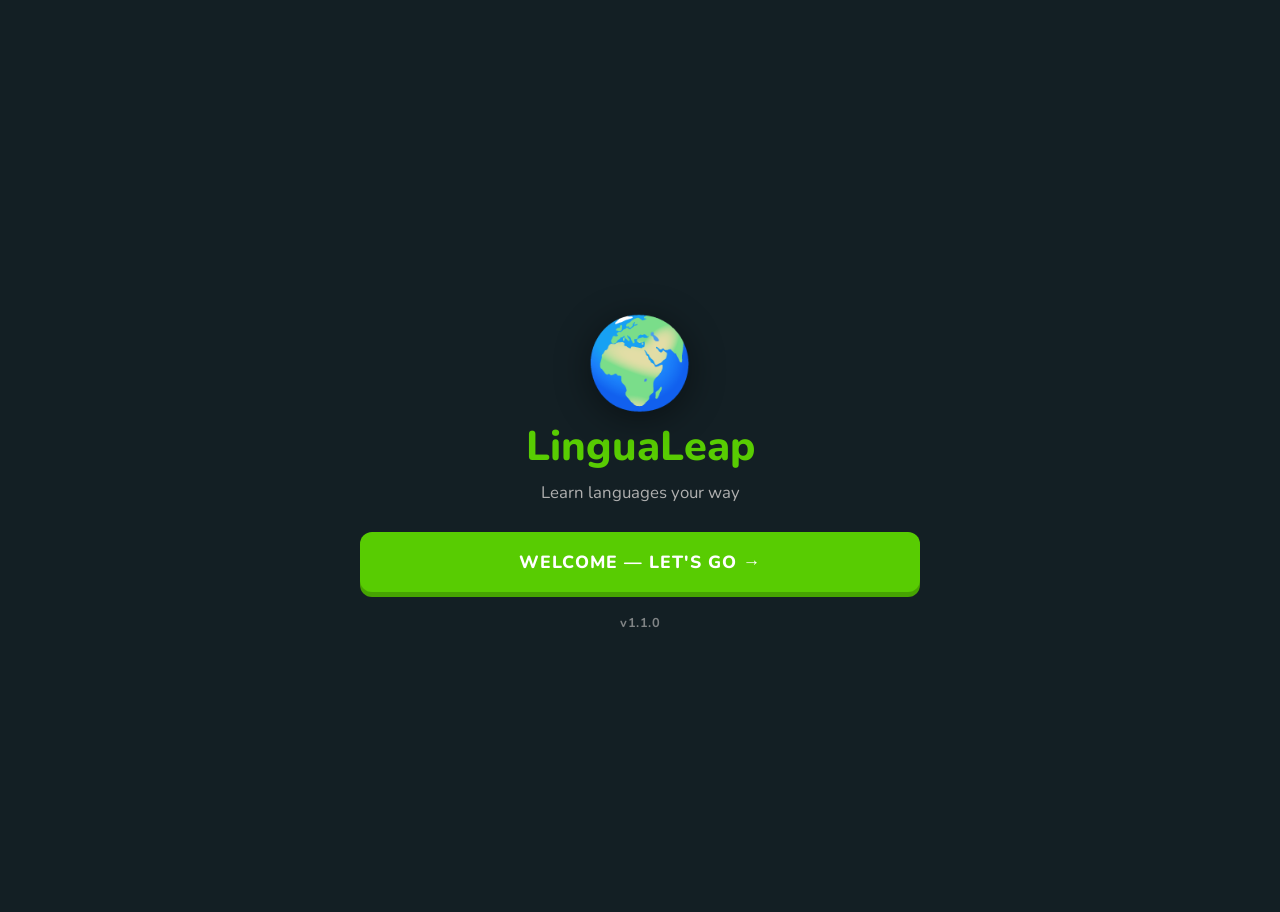
<file: docs/index.html>
<!DOCTYPE html>
<html lang="en">
<head>
    <meta charset="UTF-8">
    <meta name="viewport" content="width=device-width, initial-scale=1.0, viewport-fit=cover">
    <title>LinguaLeap - Learn Languages</title>

    <!-- PWA -->
    <meta name="theme-color" content="#1a2e35">
    <link rel="manifest" href="manifest.json">
    <meta name="apple-mobile-web-app-capable" content="yes">
    <meta name="mobile-web-app-capable" content="yes">
    <meta name="apple-mobile-web-app-status-bar-style" content="black-translucent">
    <meta name="apple-mobile-web-app-title" content="LinguaLeap">
    <link rel="apple-touch-icon" href="icons/apple-touch-icon.png">
    <link rel="icon" type="image/png" href="icons/icon-192.png">

    <link rel="stylesheet" href="style.css">
    <link href="https://fonts.googleapis.com/css2?family=Nunito:wght@400;600;700;800&display=swap" rel="stylesheet">
</head>
<body>
    <!-- Top Navigation Bar -->
    <nav class="top-bar">
        <div class="top-bar-left">
            <div class="logo">🌍 LinguaLeap</div>
        </div>
        <div class="top-bar-center">
            <div class="streak-display" id="streakDisplay" title="Day streak">
                🔥 <span id="streakCount">0</span>
            </div>
            <div class="xp-display" id="xpDisplay" title="Total XP">
                ⭐ <span id="xpCount">0</span> XP
            </div>
            <div class="hearts-display" id="heartsDisplay" title="Hearts remaining">
                ❤️ <span id="heartsCount">5</span>
            </div>
        </div>
        <div class="top-bar-right">
            <div class="level-badge" id="levelBadge">Lv. <span id="userLevel">1</span></div>
            <button class="settings-btn" id="settingsBtn" title="Settings">⚙️</button>
        </div>
    </nav>

    <!-- Welcome Screen -->
    <div class="screen active" id="welcomeScreen">
        <div class="screen-content welcome-content">
            <div class="welcome-logo">🌍</div>
            <h1 class="welcome-title">LinguaLeap</h1>
            <p class="welcome-subtitle">Learn languages your way</p>
            <button class="btn btn-primary btn-large welcome-btn" id="enterAppBtn">Welcome — let's go →</button>
            <div class="welcome-version">v<span id="appVersion">1.1.0</span></div>
        </div>
    </div>

    <!-- Language Selection Screen -->
    <div class="screen" id="languageScreen">
        <div class="screen-content">
            <h1 class="screen-title">Choose a Language</h1>
            <p class="screen-subtitle">What would you like to learn today?</p>
            <div class="language-grid" id="languageGrid">
                <!-- Filled by JS -->
            </div>
        </div>
    </div>

    <!-- Dashboard Screen -->
    <div class="screen" id="dashboardScreen">
        <div class="screen-content">
            <div class="dashboard-header">
                <button class="back-btn" id="backToLanguages">← Languages</button>
                <h1 class="screen-title" id="dashboardTitle">Spanish</h1>
            </div>
            <div class="xp-progress-bar">
                <div class="xp-progress-fill" id="xpProgressFill"></div>
                <span class="xp-progress-text" id="xpProgressText">0 / 100 XP</span>
            </div>
            <div class="skills-grid">
                <div class="skill-card" data-skill="reading">
                    <div class="skill-icon">📖</div>
                    <div class="skill-name">Reading</div>
                    <div class="skill-progress"><div class="skill-progress-fill" id="readingProgress"></div></div>
                </div>
                <div class="skill-card" data-skill="writing">
                    <div class="skill-icon">✍️</div>
                    <div class="skill-name">Writing</div>
                    <div class="skill-progress"><div class="skill-progress-fill" id="writingProgress"></div></div>
                </div>
                <div class="skill-card" data-skill="listening">
                    <div class="skill-icon">👂</div>
                    <div class="skill-name">Listening</div>
                    <div class="skill-progress"><div class="skill-progress-fill" id="listeningProgress"></div></div>
                </div>
                <div class="skill-card" data-skill="speaking">
                    <div class="skill-icon">🗣️</div>
                    <div class="skill-name">Speaking</div>
                    <div class="skill-progress"><div class="skill-progress-fill" id="speakingProgress"></div></div>
                </div>
            </div>
            <h2 class="section-title">Levels</h2>
            <div class="levels-list" id="levelsList">
                <!-- Filled by JS -->
            </div>

            <h2 class="section-title" style="margin-top:32px">Vocabulary</h2>
            <div class="vocab-buttons">
                <button class="vocab-btn" id="openDictionaryBtn">
                    <span class="vocab-icon">🔍</span>
                    <span class="vocab-label">Dictionary</span>
                    <span class="vocab-desc">Look up words</span>
                </button>
                <button class="vocab-btn" id="openMyWordsBtn">
                    <span class="vocab-icon">📚</span>
                    <span class="vocab-label">My Words</span>
                    <span class="vocab-desc"><span id="savedWordsCount">0</span> saved</span>
                </button>
            </div>

            <h2 class="section-title" style="margin-top:32px">Practice & Learn</h2>
            <div class="vocab-buttons">
                <button class="vocab-btn vocab-btn-chat" id="openChatbotBtn">
                    <span class="vocab-icon">💬</span>
                    <span class="vocab-label">Chatbot</span>
                    <span class="vocab-desc">Ask language questions</span>
                </button>
                <button class="vocab-btn vocab-btn-test" id="openLessonsBtn">
                    <span class="vocab-icon">🎓</span>
                    <span class="vocab-label">Lessons</span>
                    <span class="vocab-desc">10 levels + placement test</span>
                </button>
                <button class="vocab-btn vocab-btn-movie" id="openMoviePhrasesBtn">
                    <span class="vocab-icon">🎬</span>
                    <span class="vocab-label">Movie Phrases</span>
                    <span class="vocab-desc">Phrases by level (B1–C2)</span>
                </button>
            </div>
        </div>
    </div>

    <!-- Save Word Modal -->
    <div class="modal-overlay hidden" id="saveWordModal">
        <div class="modal">
            <div class="modal-header">
                <h2>💾 Save to My Words</h2>
                <button class="modal-close" id="saveModalClose">✕</button>
            </div>
            <div class="modal-body">
                <label class="modal-label">Word / Phrase</label>
                <input type="text" class="text-input" id="saveModalSource" placeholder="Source word">
                <label class="modal-label">Translation</label>
                <input type="text" class="text-input" id="saveModalTranslation" placeholder="Your preferred translation">
                <label class="modal-label">Language pair</label>
                <div class="modal-lang-row">
                    <select class="modal-select" id="saveModalLangFrom">
                        <option value="en">English</option>
                        <option value="it">Italian</option>
                        <option value="es">Spanish</option>
                        <option value="fr">French</option>
                        <option value="de">German</option>
                        <option value="pl">Polish</option>
                    </select>
                    <span style="color: var(--text-secondary);">→</span>
                    <select class="modal-select" id="saveModalLangTo">
                        <option value="en">English</option>
                        <option value="it">Italian</option>
                        <option value="es">Spanish</option>
                        <option value="fr">French</option>
                        <option value="de">German</option>
                        <option value="pl">Polish</option>
                    </select>
                </div>
            </div>
            <div class="modal-footer">
                <button class="btn btn-cancel" id="saveModalCancel">Cancel</button>
                <button class="btn btn-primary" id="saveModalConfirm">✓ Save</button>
            </div>
        </div>
    </div>

    <!-- Edit Word Modal -->
    <div class="modal-overlay hidden" id="editWordModal">
        <div class="modal">
            <div class="modal-header">
                <h2>✏️ Edit word</h2>
                <button class="modal-close" id="editModalClose">✕</button>
            </div>
            <div class="modal-body">
                <label class="modal-label">Word / Phrase</label>
                <input type="text" class="text-input" id="editModalSource" placeholder="Word">
                <label class="modal-label">Main translation</label>
                <input type="text" class="text-input" id="editModalTranslation" placeholder="Main translation">
                <label class="modal-label">Other translations <span style="opacity:.7;font-weight:400">(comma-separated)</span></label>
                <input type="text" class="text-input" id="editModalOthers" placeholder="synonym1, synonym2">
            </div>
            <div class="modal-footer">
                <button class="btn btn-cancel" id="editModalCancel">Cancel</button>
                <button class="btn btn-primary" id="editModalConfirm">✓ Save changes</button>
            </div>
        </div>
    </div>

    <!-- Learned Words Modal -->
    <div class="modal-overlay hidden" id="learnedModal">
        <div class="modal modal-wide">
            <div class="modal-header">
                <h2>🎓 Words Learned (<span id="learnedModalCount">0</span>)</h2>
                <button class="modal-close" id="learnedModalClose">✕</button>
            </div>
            <div class="modal-body" id="learnedModalBody">
                <!-- Filled by JS -->
            </div>
            <div class="modal-footer">
                <button class="btn btn-cancel" id="learnedModalCancel">Close</button>
                <button class="btn btn-primary" id="learnedModalPractice">🎮 Practice these words</button>
            </div>
        </div>
    </div>

    <!-- Chatbot Screen -->
    <div class="screen" id="chatbotScreen">
        <div class="screen-content">
            <div class="dashboard-header">
                <button class="back-btn" id="backFromChatbot">← Back</button>
                <h1 class="screen-title">💬 Chatbot</h1>
            </div>
            <div class="chat-info">Ask questions like "How do you say 'good morning'?" or "What does 'grazie' mean?"</div>
            <div class="chat-messages" id="chatMessages"></div>
            <div class="chat-input-row">
                <input type="text" class="text-input" id="chatInput" placeholder="Ask me anything..." autocomplete="off">
                <button class="dict-search-btn" id="chatSendBtn" title="Send">➤</button>
            </div>
        </div>
    </div>

    <!-- Lessons Screen -->
    <div class="screen" id="lessonsScreen">
        <div class="screen-content">
            <div class="dashboard-header">
                <button class="back-btn" id="backFromLessons">← Back</button>
                <h1 class="screen-title">🎓 Lessons</h1>
            </div>
            <div class="lessons-intro">
                <p>10 progressive levels from absolute beginner to advanced.</p>
                <button class="btn btn-primary" id="startPlacementBtn">📝 Take Placement Test</button>
            </div>
            <div class="placement-result hidden" id="placementResult">
                <span class="placement-emoji" id="placementEmoji">🎯</span>
                <span class="placement-text">Recommended starting level: <strong id="recommendedLevel">1</strong></span>
            </div>
            <h2 class="section-title" style="margin-top:24px">All Levels</h2>
            <div class="lessons-grid" id="lessonsGrid"></div>
        </div>
    </div>

    <!-- Placement Test Screen -->
    <div class="screen" id="placementScreen">
        <div class="screen-content">
            <div class="exercise-header">
                <button class="back-btn" id="backFromPlacement">✕</button>
                <div class="exercise-progress-bar">
                    <div class="exercise-progress-fill" id="placementProgressFill"></div>
                </div>
                <div class="flashcard-counter"><span id="placementCurrent">1</span>/<span id="placementTotal">10</span></div>
            </div>
            <div class="exercise-body" id="placementBody"></div>
            <div class="exercise-footer">
                <button class="btn btn-primary" id="placementNextBtn" disabled>Next</button>
            </div>
        </div>
    </div>

    <!-- Single Lesson Screen -->
    <div class="screen" id="lessonDetailScreen">
        <div class="screen-content">
            <div class="dashboard-header">
                <button class="back-btn" id="backFromLessonDetail">← Lessons</button>
                <h1 class="screen-title" id="lessonDetailTitle">Level 1</h1>
            </div>
            <div id="lessonDetailBody"></div>
        </div>
    </div>

    <!-- Dictionary Screen -->
    <div class="screen" id="dictionaryScreen">
        <div class="screen-content">
            <div class="dashboard-header">
                <button class="back-btn" id="backFromDictionary">← Back</button>
                <h1 class="screen-title">🔍 Dictionary</h1>
            </div>
            <div class="dict-search-row">
                <input type="text" class="text-input" id="dictSearchInput" placeholder="Type a word or phrase..." autocomplete="off">
                <button class="dict-search-btn" id="dictSearchBtn" title="Search">🔍</button>
                <button class="dict-swap-btn" id="dictSwapBtn" title="Swap languages">⇄</button>
            </div>
            <div class="dict-lang-selector">
                <div class="dict-lang-group">
                    <span class="dict-lang-label">From:</span>
                    <div class="dict-lang-chips" id="dictFromChips"></div>
                </div>
                <div class="dict-lang-group">
                    <span class="dict-lang-label">To:</span>
                    <div class="dict-lang-chips" id="dictToChips"></div>
                </div>
            </div>
            <div class="dict-results" id="dictResults">
                <div class="dict-empty">Start typing to search the dictionary</div>
            </div>
        </div>
    </div>

    <!-- My Words Screen -->
    <div class="screen" id="myWordsScreen">
        <div class="screen-content">
            <div class="dashboard-header">
                <button class="back-btn" id="backFromMyWords">← Back</button>
                <h1 class="screen-title">📚 My Words</h1>
            </div>
            <div class="my-words-stats">
                <div class="my-words-stat">
                    <span class="my-words-stat-value" id="myWordsTotal">0</span>
                    <span class="my-words-stat-label">Words saved</span>
                </div>
                <button class="my-words-stat my-words-stat-learned my-words-stat-clickable" id="openLearnedBtn" title="View learned words">
                    <span class="my-words-stat-value" id="myWordsLearned">0</span>
                    <span class="my-words-stat-label">Words learned ›</span>
                </button>
            </div>
            <div class="words-tabs">
                <button class="words-tab active" data-tab="saved">
                    📚 My Words <span class="words-tab-count" id="tabCountSaved">0</span>
                </button>
                <button class="words-tab" data-tab="reverse">
                    🔁 Reverse Translation <span class="words-tab-count" id="tabCountReverse">0</span>
                </button>
                <button class="words-tab" data-tab="sentences">
                    🎬 My Sentences <span class="words-tab-count" id="tabCountSentences">0</span>
                </button>
            </div>
            <div class="my-words-actions">
                <button class="btn btn-primary" id="practiceWordsBtn">🎮 Practice with Flashcards</button>
                <button class="btn btn-secondary" id="importFavouritesBtn">📥 Import from folder</button>
                <label class="btn btn-secondary btn-upload-label" for="csvFileInput">📂 Upload CSV file</label>
                <input type="file" id="csvFileInput" accept=".csv" style="display:none">
            </div>
            <div class="my-words-list" id="myWordsList">
                <!-- Filled by JS -->
            </div>
        </div>
    </div>

    <!-- Movie / TV Phrases Screen -->
    <div class="screen" id="moviePhrasesScreen">
        <div class="screen-content">
            <div class="dashboard-header">
                <button class="back-btn" id="backFromMoviePhrases">← Back</button>
                <h1 class="screen-title">🎬 Movie Phrases</h1>
            </div>
            <div class="chat-info">Type a film or TV series (e.g. "Titanic") to get useful phrases by level, then add the ones you like to <strong>My Sentences</strong>.</div>
            <div class="dict-search-row">
                <input type="text" class="text-input" id="moviePhraseInput" placeholder="Titanic, Friends, Breaking Bad..." autocomplete="off">
                <button class="dict-search-btn" id="moviePhraseSearchBtn" title="Search">🔍</button>
            </div>
            <div class="movie-lang-note" id="movieLangNote"></div>
            <div class="movie-results" id="movieResults">
                <div class="dict-empty">Enter a title to discover phrases.</div>
            </div>
        </div>
    </div>

    <!-- Flashcard Game Screen -->
    <div class="screen" id="flashcardScreen">
        <div class="screen-content">
            <div class="exercise-header">
                <button class="back-btn" id="backFromFlashcard">✕</button>
                <div class="exercise-progress-bar">
                    <div class="exercise-progress-fill" id="flashcardProgressFill"></div>
                </div>
                <div class="flashcard-counter"><span id="flashcardCurrent">1</span>/<span id="flashcardTotal">10</span></div>
            </div>
            <div class="flashcard-area">
                <div class="flashcard" id="flashcard">
                    <div class="flashcard-side flashcard-front" id="flashcardFront">
                        <div class="flashcard-label">Word</div>
                        <div class="flashcard-word" id="flashcardWord">word</div>
                        <div class="flashcard-tap">Tap to reveal</div>
                    </div>
                    <div class="flashcard-side flashcard-back hidden" id="flashcardBack">
                        <div class="flashcard-label">Translation</div>
                        <div class="flashcard-word" id="flashcardTranslation">translation</div>
                        <div class="flashcard-others" id="flashcardTranslationOthers"></div>
                    </div>
                </div>
                <button class="flashcard-listen" id="flashcardListenBtn" title="Listen to pronunciation">🔊 Listen</button>
                <div class="flashcard-buttons hidden" id="flashcardButtons">
                    <button class="btn-flashcard btn-flashcard-bad" id="flashcardBadBtn">😕 Don't know</button>
                    <button class="btn-flashcard btn-flashcard-good" id="flashcardGoodBtn">😊 Got it!</button>
                    <button class="btn-flashcard btn-flashcard-delete" id="flashcardDeleteBtn" title="Delete this word">🗑️</button>
                </div>
            </div>
        </div>
    </div>

    <!-- Exercise Screen -->
    <div class="screen" id="exerciseScreen">
        <div class="screen-content">
            <div class="exercise-header">
                <button class="back-btn" id="backToDashboard">✕</button>
                <div class="exercise-progress-bar">
                    <div class="exercise-progress-fill" id="exerciseProgressFill"></div>
                </div>
                <div class="exercise-hearts">❤️ <span id="exerciseHearts">5</span></div>
            </div>
            <div class="exercise-body" id="exerciseBody">
                <!-- Filled dynamically -->
            </div>
            <div class="exercise-footer">
                <div class="feedback-area" id="feedbackArea"></div>
                <button class="btn btn-primary btn-check" id="checkBtn">Check</button>
                <button class="btn btn-primary btn-continue hidden" id="continueBtn">Continue</button>
            </div>
        </div>
    </div>

    <!-- Results Screen -->
    <div class="screen" id="resultsScreen">
        <div class="screen-content results-content">
            <div class="results-icon" id="resultsIcon">🎉</div>
            <h1 class="results-title" id="resultsTitle">Lesson Complete!</h1>
            <div class="results-stats">
                <div class="result-stat">
                    <div class="result-stat-value" id="resultXP">+30</div>
                    <div class="result-stat-label">XP earned</div>
                </div>
                <div class="result-stat">
                    <div class="result-stat-value" id="resultAccuracy">85%</div>
                    <div class="result-stat-label">Accuracy</div>
                </div>
                <div class="result-stat">
                    <div class="result-stat-value" id="resultStreak">3</div>
                    <div class="result-stat-label">Day streak</div>
                </div>
            </div>
            <button class="btn btn-primary btn-large" id="continueToMenu">Continue</button>
        </div>
    </div>

    <!-- Settings Modal (Gemini API key) -->
    <div class="modal-overlay hidden" id="settingsModal">
        <div class="modal">
            <div class="modal-header">
                <h2>⚙️ Settings</h2>
                <button class="modal-close" id="settingsClose">✕</button>
            </div>
            <div class="modal-body">
                <label class="modal-label">DeepSeek API key <span style="opacity:.7;font-weight:400">(primary)</span></label>
                <p class="settings-hint">Powers the <strong>Chatbot</strong> and <strong>Movie Phrases</strong> (model: deepseek-v4-flash). Stored only on this device, never uploaded. Get one at <strong>platform.deepseek.com</strong>.</p>
                <input type="password" class="text-input" id="deepseekKeyInput" placeholder="sk-..." autocomplete="off">

                <label class="modal-label" style="margin-top:16px">Google Gemini API key <span style="opacity:.7;font-weight:400">(fallback)</span></label>
                <p class="settings-hint">Used automatically if DeepSeek is unavailable or out of quota. Optional. Free tier is enough. Get one at <strong>aistudio.google.com/apikey</strong>.</p>
                <input type="password" class="text-input" id="geminiKeyInput" placeholder="AIza..." autocomplete="off">
                <div class="settings-status" id="settingsStatus"></div>
            </div>
            <div class="modal-footer">
                <button class="btn btn-cancel" id="settingsClear">Remove key</button>
                <button class="btn btn-primary" id="settingsSave">✓ Save</button>
            </div>
        </div>
    </div>

    <script src="api-shim.js"></script>
    <script src="app.js"></script>
    <script>
        // ---- Service worker (offline + installable) ----
        if ('serviceWorker' in navigator) {
            window.addEventListener('load', function () {
                navigator.serviceWorker.register('sw.js').catch(function (e) {
                    console.warn('SW registration failed', e);
                });
            });
        }

        // ---- Settings modal (DeepSeek primary + Gemini fallback keys) ----
        (function () {
            var modal = document.getElementById('settingsModal');
            var deepInput = document.getElementById('deepseekKeyInput');
            var gemInput = document.getElementById('geminiKeyInput');
            var status = document.getElementById('settingsStatus');

            function hasDeep() { return window.LinguaLeapDeepSeekKey && window.LinguaLeapDeepSeekKey.has(); }
            function hasGem() { return window.LinguaLeapKey && window.LinguaLeapKey.has(); }

            function refreshStatus() {
                var msg, cls;
                if (hasDeep()) {
                    msg = '✅ DeepSeek key saved — chatbot & movie phrases are ready'
                        + (hasGem() ? ' (Gemini fallback active).' : '.');
                    cls = 'ok';
                } else if (hasGem()) {
                    msg = '✅ Gemini key saved (fallback only) — chatbot & movie phrases are ready.';
                    cls = 'ok';
                } else {
                    msg = '⚠️ No key yet — chatbot & movie phrases are disabled.';
                    cls = 'warn';
                }
                status.textContent = msg;
                status.className = 'settings-status ' + cls;
            }
            function open() {
                deepInput.value = window.LinguaLeapDeepSeekKey ? window.LinguaLeapDeepSeekKey.get() : '';
                gemInput.value = window.LinguaLeapKey ? window.LinguaLeapKey.get() : '';
                refreshStatus();
                modal.classList.remove('hidden');
            }
            function close() { modal.classList.add('hidden'); }

            document.getElementById('settingsBtn').addEventListener('click', open);
            document.getElementById('settingsClose').addEventListener('click', close);
            modal.addEventListener('click', function (e) { if (e.target === modal) close(); });
            document.getElementById('settingsSave').addEventListener('click', function () {
                window.LinguaLeapDeepSeekKey.set(deepInput.value);
                window.LinguaLeapKey.set(gemInput.value);
                refreshStatus();
                setTimeout(close, 600);
            });
            document.getElementById('settingsClear').addEventListener('click', function () {
                window.LinguaLeapDeepSeekKey.clear();
                window.LinguaLeapKey.clear();
                deepInput.value = '';
                gemInput.value = '';
                refreshStatus();
            });

            // Nudge the user to add a key on first run
            window.addEventListener('load', function () {
                if (!hasDeep() && !hasGem()) {
                    setTimeout(open, 1200);
                }
            });
        })();
    </script>
</body>
</html>
</file>
<file: docs/style.css>
/* ===== RESET & BASE ===== */
* {
    margin: 0;
    padding: 0;
    box-sizing: border-box;
}

/* ===== WELCOME / SPLASH SCREEN ===== */
.welcome-content {
    display: flex;
    flex-direction: column;
    align-items: center;
    justify-content: center;
    text-align: center;
    min-height: 88vh;
}

.welcome-logo {
    font-size: 5.5rem;
    line-height: 1;
    margin-bottom: 10px;
    filter: drop-shadow(0 6px 18px rgba(0, 0, 0, 0.45));
    animation: welcomePop 0.5s ease;
}

@keyframes welcomePop {
    from { transform: scale(0.6); opacity: 0; }
    to   { transform: scale(1);   opacity: 1; }
}

.welcome-title {
    font-size: 2.6rem;
    font-weight: 800;
    color: var(--green);
    margin: 0;
}

.welcome-subtitle {
    color: var(--text-secondary);
    font-size: 1.05rem;
    margin: 6px 0 28px;
}

.welcome-btn {
    min-width: 230px;
}

.welcome-version {
    margin-top: 22px;
    color: var(--text-secondary);
    font-size: 0.8rem;
    font-weight: 700;
    letter-spacing: 0.5px;
    opacity: 0.7;
}

:root {
    --green: #58CC02;
    --green-dark: #46a302;
    --green-light: #d7ffb8;
    --blue: #1CB0F6;
    --blue-dark: #1899d6;
    --red: #FF4B4B;
    --red-light: #ffdfe0;
    --orange: #FF9600;
    --orange-light: #fff3d6;
    --purple: #CE82FF;
    --purple-light: #f3e0ff;
    --yellow: #FFC800;
    --gray-50: #f7f7f7;
    --gray-100: #e5e5e5;
    --gray-200: #d4d4d4;
    --gray-300: #afafaf;
    --gray-400: #777;
    --gray-500: #4b4b4b;
    --gray-600: #3c3c3c;
    --white: #ffffff;
    --bg: #131f24;
    --bg-card: #1a2e35;
    --bg-card-hover: #213a43;
    --text: #ffffff;
    --text-secondary: #afafaf;
    --border-radius: 16px;
    --border-radius-sm: 12px;
    --shadow: 0 4px 0 rgba(0,0,0,0.2);
    --shadow-hover: 0 2px 0 rgba(0,0,0,0.2);
}

body {
    font-family: 'Nunito', sans-serif;
    background: var(--bg);
    color: var(--text);
    min-height: 100vh;
    overflow-x: hidden;
}

/* ===== TOP BAR ===== */
.top-bar {
    position: fixed;
    top: 0;
    left: 0;
    right: 0;
    height: 60px;
    background: var(--bg-card);
    border-bottom: 2px solid rgba(255,255,255,0.1);
    display: flex;
    align-items: center;
    justify-content: space-between;
    padding: 0 24px;
    z-index: 100;
}

.logo {
    font-size: 1.3rem;
    font-weight: 800;
    color: var(--green);
}

.top-bar-center {
    display: flex;
    gap: 20px;
    align-items: center;
}

.streak-display, .xp-display, .hearts-display {
    font-weight: 700;
    font-size: 0.95rem;
    display: flex;
    align-items: center;
    gap: 4px;
}

.streak-display { color: var(--orange); }
.xp-display { color: var(--yellow); }
.hearts-display { color: var(--red); }

.level-badge {
    background: var(--purple);
    color: white;
    padding: 4px 14px;
    border-radius: 20px;
    font-weight: 800;
    font-size: 0.9rem;
}

/* ===== SCREENS ===== */
.screen {
    display: none;
    padding-top: 80px;
    padding-bottom: 40px;
    min-height: 100vh;
}

.screen.active {
    display: block;
}

.screen-content {
    max-width: 600px;
    margin: 0 auto;
    padding: 0 20px;
}

.screen-title {
    font-size: 1.8rem;
    font-weight: 800;
    text-align: center;
    margin-bottom: 8px;
}

.screen-subtitle {
    text-align: center;
    color: var(--text-secondary);
    margin-bottom: 32px;
    font-size: 1.05rem;
}

/* ===== LANGUAGE GRID ===== */
.language-grid {
    display: grid;
    grid-template-columns: repeat(auto-fill, minmax(160px, 1fr));
    gap: 16px;
}

.language-card {
    background: var(--bg-card);
    border: 2px solid rgba(255,255,255,0.08);
    border-radius: var(--border-radius);
    padding: 28px 16px;
    text-align: center;
    cursor: pointer;
    transition: all 0.15s ease;
    box-shadow: var(--shadow);
}

.language-card:hover {
    background: var(--bg-card-hover);
    transform: translateY(-2px);
    box-shadow: var(--shadow-hover);
}

.language-card:active {
    transform: translateY(2px);
    box-shadow: none;
}

.language-flag {
    font-size: 3rem;
    margin-bottom: 12px;
}

.language-name {
    font-weight: 700;
    font-size: 1.1rem;
}

/* ===== DASHBOARD ===== */
.dashboard-header {
    display: flex;
    align-items: center;
    gap: 16px;
    margin-bottom: 24px;
}

.back-btn {
    background: none;
    border: 2px solid rgba(255,255,255,0.15);
    color: var(--text);
    font-family: 'Nunito', sans-serif;
    font-weight: 700;
    font-size: 0.95rem;
    padding: 8px 16px;
    border-radius: var(--border-radius-sm);
    cursor: pointer;
    transition: all 0.15s;
}

.back-btn:hover {
    background: rgba(255,255,255,0.08);
}

.xp-progress-bar {
    background: var(--bg-card);
    border-radius: 20px;
    height: 28px;
    position: relative;
    margin-bottom: 32px;
    overflow: hidden;
    border: 2px solid rgba(255,255,255,0.08);
}

.xp-progress-fill {
    background: linear-gradient(90deg, var(--yellow), var(--orange));
    height: 100%;
    border-radius: 20px;
    transition: width 0.5s ease;
    min-width: 0;
}

.xp-progress-text {
    position: absolute;
    top: 50%;
    left: 50%;
    transform: translate(-50%, -50%);
    font-weight: 700;
    font-size: 0.8rem;
    color: var(--text);
    text-shadow: 0 1px 2px rgba(0,0,0,0.5);
}

/* ===== SKILLS GRID ===== */
.skills-grid {
    display: grid;
    grid-template-columns: repeat(2, 1fr);
    gap: 14px;
    margin-bottom: 36px;
}

.skill-card {
    background: var(--bg-card);
    border: 2px solid rgba(255,255,255,0.08);
    border-radius: var(--border-radius);
    padding: 20px;
    text-align: center;
    cursor: pointer;
    transition: all 0.15s ease;
    box-shadow: var(--shadow);
}

.skill-card:hover {
    background: var(--bg-card-hover);
    transform: translateY(-2px);
}

.skill-card:active {
    transform: translateY(2px);
    box-shadow: none;
}

.skill-card[data-skill="reading"] { border-bottom: 4px solid var(--blue); }
.skill-card[data-skill="writing"] { border-bottom: 4px solid var(--green); }
.skill-card[data-skill="listening"] { border-bottom: 4px solid var(--purple); }
.skill-card[data-skill="speaking"] { border-bottom: 4px solid var(--orange); }

.skill-icon {
    font-size: 2rem;
    margin-bottom: 8px;
}

.skill-name {
    font-weight: 700;
    font-size: 1rem;
    margin-bottom: 10px;
}

.skill-progress {
    background: rgba(255,255,255,0.1);
    border-radius: 10px;
    height: 8px;
    overflow: hidden;
}

.skill-progress-fill {
    height: 100%;
    border-radius: 10px;
    transition: width 0.5s ease;
    width: 0%;
}

.skill-card[data-skill="reading"] .skill-progress-fill { background: var(--blue); }
.skill-card[data-skill="writing"] .skill-progress-fill { background: var(--green); }
.skill-card[data-skill="listening"] .skill-progress-fill { background: var(--purple); }
.skill-card[data-skill="speaking"] .skill-progress-fill { background: var(--orange); }

/* ===== LEVELS ===== */
.section-title {
    font-size: 1.2rem;
    font-weight: 800;
    margin-bottom: 16px;
    color: var(--text-secondary);
    text-transform: uppercase;
    letter-spacing: 1px;
}

.levels-list {
    display: flex;
    flex-direction: column;
    gap: 12px;
}

.level-card {
    background: var(--bg-card);
    border: 2px solid rgba(255,255,255,0.08);
    border-radius: var(--border-radius);
    padding: 18px 20px;
    display: flex;
    align-items: center;
    gap: 16px;
    cursor: pointer;
    transition: all 0.15s ease;
    box-shadow: var(--shadow);
}

.level-card:hover {
    background: var(--bg-card-hover);
    transform: translateY(-1px);
}

.level-card.locked {
    opacity: 0.5;
    cursor: not-allowed;
}

.level-card.completed {
    border-color: var(--green);
}

.level-icon {
    font-size: 1.8rem;
    width: 48px;
    height: 48px;
    display: flex;
    align-items: center;
    justify-content: center;
    background: rgba(255,255,255,0.05);
    border-radius: 50%;
}

.level-info {
    flex: 1;
}

.level-name {
    font-weight: 700;
    font-size: 1.05rem;
}

.level-desc {
    color: var(--text-secondary);
    font-size: 0.85rem;
}

.level-status {
    font-size: 1.2rem;
}

/* ===== EXERCISE SCREEN ===== */
.exercise-header {
    display: flex;
    align-items: center;
    gap: 16px;
    margin-bottom: 32px;
}

.exercise-progress-bar {
    flex: 1;
    background: rgba(255,255,255,0.1);
    border-radius: 10px;
    height: 14px;
    overflow: hidden;
}

.exercise-progress-fill {
    height: 100%;
    background: var(--green);
    border-radius: 10px;
    transition: width 0.4s ease;
}

.exercise-hearts {
    font-weight: 700;
    font-size: 0.95rem;
    color: var(--red);
}

.exercise-body {
    min-height: 300px;
    display: flex;
    flex-direction: column;
    gap: 20px;
}

.exercise-instruction {
    font-size: 1.4rem;
    font-weight: 700;
    line-height: 1.4;
}

.exercise-type-label {
    font-size: 0.85rem;
    font-weight: 700;
    text-transform: uppercase;
    letter-spacing: 1px;
    color: var(--text-secondary);
    margin-bottom: -8px;
}

/* Reading passage */
.reading-passage {
    background: var(--bg-card);
    border: 2px solid rgba(255,255,255,0.08);
    border-radius: var(--border-radius);
    padding: 20px;
    line-height: 1.7;
    font-size: 1.05rem;
}

.reading-translation {
    color: var(--text-secondary);
    font-size: 0.9rem;
    font-style: italic;
    margin-top: 8px;
    padding-top: 8px;
    border-top: 1px solid rgba(255,255,255,0.08);
}

/* Hint button */
.hint-btn {
    background: none;
    border: 1px dashed var(--text-secondary);
    color: var(--text-secondary);
    font-family: 'Nunito', sans-serif;
    font-size: 0.9rem;
    font-weight: 600;
    padding: 8px 16px;
    border-radius: var(--border-radius-sm);
    cursor: pointer;
    transition: all 0.15s;
    margin-top: 4px;
}

.hint-btn:hover {
    border-color: var(--yellow);
    color: var(--yellow);
}

/* Options (multiple choice) */
.options-grid {
    display: flex;
    flex-direction: column;
    gap: 10px;
}

.option-btn {
    background: var(--bg-card);
    border: 2px solid rgba(255,255,255,0.15);
    border-radius: var(--border-radius-sm);
    padding: 14px 18px;
    color: var(--text);
    font-family: 'Nunito', sans-serif;
    font-size: 1rem;
    font-weight: 600;
    cursor: pointer;
    transition: all 0.15s;
    text-align: left;
    box-shadow: 0 3px 0 rgba(0,0,0,0.15);
}

.option-btn:hover {
    background: var(--bg-card-hover);
    border-color: rgba(255,255,255,0.3);
}

.option-btn.selected {
    border-color: var(--blue);
    background: rgba(28, 176, 246, 0.12);
}

.option-btn.correct {
    border-color: var(--green);
    background: rgba(88, 204, 2, 0.15);
    color: var(--green);
}

.option-btn.wrong {
    border-color: var(--red);
    background: rgba(255, 75, 75, 0.12);
    color: var(--red);
}

/* Text input */
.text-input {
    background: var(--bg-card);
    border: 2px solid rgba(255,255,255,0.15);
    border-radius: var(--border-radius-sm);
    padding: 14px 18px;
    color: var(--text);
    font-family: 'Nunito', sans-serif;
    font-size: 1.1rem;
    font-weight: 600;
    width: 100%;
    outline: none;
    transition: border-color 0.2s;
}

.text-input:focus {
    border-color: var(--blue);
}

.text-input.correct {
    border-color: var(--green);
}

.text-input.wrong {
    border-color: var(--red);
}

.hint-text {
    color: var(--text-secondary);
    font-size: 0.9rem;
}

/* Fill in blank */
.fill-sentence {
    font-size: 1.2rem;
    font-weight: 600;
    line-height: 1.6;
}

.blank-word {
    display: inline-block;
    border-bottom: 3px solid var(--blue);
    min-width: 80px;
    text-align: center;
    padding: 2px 8px;
    margin: 0 4px;
    color: var(--blue);
    font-weight: 800;
}

/* Listening */
.listen-btn {
    background: var(--blue);
    border: none;
    border-radius: 50%;
    width: 100px;
    height: 100px;
    font-size: 2.5rem;
    cursor: pointer;
    transition: all 0.2s;
    box-shadow: 0 6px 0 var(--blue-dark);
    display: flex;
    align-items: center;
    justify-content: center;
    margin: 10px auto;
}

.listen-btn:hover {
    transform: translateY(-2px);
}

.listen-btn:active {
    transform: translateY(3px);
    box-shadow: 0 2px 0 var(--blue-dark);
}

.listen-btn-small {
    width: 48px;
    height: 48px;
    font-size: 1.2rem;
    box-shadow: 0 3px 0 var(--blue-dark);
}

/* Speaking */
.speak-btn {
    background: var(--orange);
    border: none;
    border-radius: 50%;
    width: 100px;
    height: 100px;
    font-size: 2.5rem;
    cursor: pointer;
    transition: all 0.2s;
    box-shadow: 0 6px 0 #cc7800;
    display: flex;
    align-items: center;
    justify-content: center;
    margin: 10px auto;
    color: white;
}

.speak-btn:hover {
    transform: translateY(-2px);
}

.speak-btn:active, .speak-btn.listening {
    transform: translateY(3px);
    box-shadow: 0 2px 0 #cc7800;
    background: #e08600;
}

.speak-btn.listening {
    animation: pulse 1.5s infinite;
}

@keyframes pulse {
    0%, 100% { box-shadow: 0 0 0 0 rgba(255,150,0,0.4); }
    50% { box-shadow: 0 0 0 20px rgba(255,150,0,0); }
}

.speech-result {
    text-align: center;
    font-size: 1.1rem;
    font-weight: 600;
    min-height: 40px;
    padding: 10px;
}

.speech-result.good { color: var(--text); }
.speech-result.bad { color: var(--text); }

.speech-listening {
    color: var(--orange);
    font-weight: 700;
    text-align: center;
    padding: 10px;
    background: rgba(255, 150, 0, 0.1);
    border-radius: var(--border-radius-sm);
    animation: pulse-opacity 1.3s infinite;
    margin-bottom: 10px;
}

@keyframes pulse-opacity {
    0%, 100% { opacity: 1; }
    50% { opacity: 0.6; }
}

.speech-heard {
    font-size: 1rem;
    font-weight: 600;
    color: var(--text);
    margin-bottom: 10px;
    padding: 8px 12px;
    background: rgba(255,255,255,0.04);
    border-radius: var(--border-radius-sm);
    text-align: center;
}

.speech-analyzing {
    color: var(--text-secondary);
    font-size: 0.9rem;
    text-align: center;
    font-style: italic;
    padding: 8px;
}

.speech-score {
    font-size: 1.3rem;
    font-weight: 800;
    text-align: center;
    padding: 10px;
    border-radius: var(--border-radius-sm);
    margin-bottom: 10px;
}

.speech-score.score-great {
    background: rgba(88, 204, 2, 0.15);
    color: var(--green);
    border: 2px solid var(--green);
}

.speech-score.score-good {
    background: rgba(28, 176, 246, 0.15);
    color: var(--blue);
    border: 2px solid var(--blue);
}

.speech-score.score-ok {
    background: rgba(255, 200, 0, 0.15);
    color: var(--yellow);
    border: 2px solid var(--yellow);
}

.speech-score.score-bad {
    background: rgba(255, 75, 75, 0.12);
    color: var(--red);
    border: 2px solid var(--red);
}

.speech-feedback {
    text-align: center;
    font-size: 0.95rem;
    color: var(--text);
    padding: 8px 12px;
    margin-bottom: 8px;
}

.speech-mispronounced {
    font-size: 0.9rem;
    color: var(--orange);
    padding: 8px 12px;
    background: rgba(255, 150, 0, 0.08);
    border-radius: var(--border-radius-sm);
    margin-bottom: 8px;
}

.speech-tip {
    font-size: 0.9rem;
    color: var(--yellow);
    padding: 8px 12px;
    background: rgba(255, 200, 0, 0.08);
    border-radius: var(--border-radius-sm);
    border-left: 3px solid var(--yellow);
    line-height: 1.4;
}

/* ===== EXERCISE FOOTER ===== */
.exercise-footer {
    margin-top: 32px;
    padding-top: 16px;
}

.feedback-area {
    border-radius: var(--border-radius-sm);
    padding: 0;
    margin-bottom: 12px;
    font-weight: 700;
    font-size: 1rem;
    min-height: 0;
    transition: all 0.3s;
}

.feedback-area.show-correct {
    background: rgba(88, 204, 2, 0.12);
    border: 2px solid var(--green);
    padding: 16px;
    color: var(--green);
}

.feedback-area.show-wrong {
    background: rgba(255, 75, 75, 0.1);
    border: 2px solid var(--red);
    padding: 16px;
    color: var(--red);
}

.feedback-correct-answer {
    color: var(--text-secondary);
    font-weight: 600;
    font-size: 0.9rem;
    margin-top: 4px;
}

.btn {
    font-family: 'Nunito', sans-serif;
    font-weight: 800;
    font-size: 1rem;
    padding: 14px 32px;
    border: none;
    border-radius: var(--border-radius-sm);
    cursor: pointer;
    transition: all 0.15s;
    width: 100%;
    text-transform: uppercase;
    letter-spacing: 1px;
}

.btn-primary {
    background: var(--green);
    color: white;
    box-shadow: 0 5px 0 var(--green-dark);
}

.btn-primary:hover {
    background: #4dba02;
}

.btn-primary:active {
    transform: translateY(3px);
    box-shadow: 0 2px 0 var(--green-dark);
}

.btn-primary:disabled {
    background: var(--gray-400);
    box-shadow: 0 5px 0 var(--gray-500);
    cursor: not-allowed;
}

.btn-large {
    padding: 18px 40px;
    font-size: 1.1rem;
}

.btn-check { /* visible by default */ }
.btn-continue { /* hidden by default, shown after check */ }

.hidden {
    display: none !important;
}

/* ===== RESULTS ===== */
.results-content {
    text-align: center;
    padding-top: 60px;
}

.results-icon {
    font-size: 4rem;
    margin-bottom: 16px;
    animation: bounceIn 0.5s ease;
}

@keyframes bounceIn {
    0% { transform: scale(0); }
    60% { transform: scale(1.2); }
    100% { transform: scale(1); }
}

.results-title {
    margin-bottom: 32px;
}

.results-stats {
    display: flex;
    justify-content: center;
    gap: 32px;
    margin-bottom: 48px;
}

.result-stat {
    text-align: center;
}

.result-stat-value {
    font-size: 1.8rem;
    font-weight: 800;
    color: var(--yellow);
}

.result-stat-label {
    color: var(--text-secondary);
    font-size: 0.9rem;
    font-weight: 600;
}

/* ===== ANIMATIONS ===== */
.shake {
    animation: shake 0.4s ease;
}

@keyframes shake {
    0%, 100% { transform: translateX(0); }
    20%, 60% { transform: translateX(-8px); }
    40%, 80% { transform: translateX(8px); }
}

.pop {
    animation: pop 0.3s ease;
}

@keyframes pop {
    0% { transform: scale(1); }
    50% { transform: scale(1.1); }
    100% { transform: scale(1); }
}

/* ===== RESPONSIVE ===== */
@media (max-width: 500px) {
    .top-bar {
        padding: 0 12px;
    }
    .top-bar-center {
        gap: 10px;
        font-size: 0.85rem;
    }
    .screen-content {
        padding: 0 12px;
    }
    .language-grid {
        grid-template-columns: repeat(2, 1fr);
    }
    .skills-grid {
        grid-template-columns: repeat(2, 1fr);
    }
    .results-stats {
        gap: 16px;
    }
    .exercise-instruction {
        font-size: 1.2rem;
    }
}

/* ===== SKILL FILTER BAR ===== */
.skill-filter-bar {
    display: flex;
    gap: 8px;
    margin-bottom: 20px;
    flex-wrap: wrap;
}

.skill-filter-btn {
    background: var(--bg-card);
    border: 2px solid rgba(255,255,255,0.1);
    color: var(--text-secondary);
    padding: 8px 16px;
    border-radius: 20px;
    font-family: 'Nunito', sans-serif;
    font-weight: 700;
    font-size: 0.85rem;
    cursor: pointer;
    transition: all 0.15s;
}

.skill-filter-btn:hover {
    border-color: rgba(255,255,255,0.3);
}

.skill-filter-btn.active {
    background: var(--green);
    border-color: var(--green);
    color: white;
}

/* ===== VOCAB BUTTONS (Dashboard) ===== */
.vocab-buttons {
    display: grid;
    grid-template-columns: repeat(2, 1fr);
    gap: 14px;
}

.vocab-btn {
    background: var(--bg-card);
    border: 2px solid rgba(255,255,255,0.08);
    border-radius: var(--border-radius);
    padding: 18px;
    text-align: center;
    cursor: pointer;
    transition: all 0.15s ease;
    box-shadow: var(--shadow);
    color: var(--text);
    font-family: 'Nunito', sans-serif;
    display: flex;
    flex-direction: column;
    gap: 4px;
    border-bottom: 4px solid var(--yellow);
}

.vocab-btn:hover {
    background: var(--bg-card-hover);
    transform: translateY(-2px);
}

.vocab-btn:active {
    transform: translateY(2px);
    box-shadow: none;
}

.vocab-icon {
    font-size: 1.8rem;
}

.vocab-label {
    font-weight: 800;
    font-size: 1rem;
}

.vocab-desc {
    color: var(--text-secondary);
    font-size: 0.8rem;
    font-weight: 600;
}

/* ===== DICTIONARY ===== */
.dict-search-row {
    display: flex;
    gap: 10px;
    margin-bottom: 12px;
}

.dict-search-row .text-input {
    flex: 1;
}

.dict-search-btn {
    background: var(--green);
    border: none;
    color: white;
    font-size: 1.3rem;
    padding: 0 18px;
    border-radius: var(--border-radius-sm);
    cursor: pointer;
    transition: all 0.15s;
    box-shadow: 0 3px 0 var(--green-dark);
}

.dict-search-btn:hover {
    background: #4dba02;
}

.dict-search-btn:active {
    transform: translateY(2px);
    box-shadow: 0 1px 0 var(--green-dark);
}

.dict-swap-btn {
    background: var(--bg-card);
    border: 2px solid rgba(255,255,255,0.15);
    color: var(--text);
    font-size: 1.3rem;
    padding: 0 16px;
    border-radius: var(--border-radius-sm);
    cursor: pointer;
    transition: all 0.15s;
}

.dict-swap-btn:hover {
    border-color: var(--yellow);
    color: var(--yellow);
}

.dict-lang-selector {
    display: flex;
    flex-direction: column;
    gap: 10px;
    margin-bottom: 20px;
}

.dict-lang-group {
    display: flex;
    align-items: center;
    gap: 8px;
    flex-wrap: wrap;
}

.dict-lang-chips {
    display: flex;
    gap: 6px;
    flex-wrap: wrap;
}

.dict-lang-chip {
    background: var(--bg-card);
    border: 2px solid rgba(255,255,255,0.1);
    color: var(--text-secondary);
    padding: 5px 12px;
    border-radius: 20px;
    font-family: 'Nunito', sans-serif;
    font-weight: 700;
    font-size: 0.82rem;
    cursor: pointer;
    transition: all 0.15s;
}

.dict-lang-chip:hover {
    border-color: rgba(255,255,255,0.3);
}

.dict-lang-chip.active {
    background: var(--yellow);
    border-color: var(--yellow);
    color: #1a1a1a;
}

.dict-lang-chip.disabled {
    opacity: 0.3;
    cursor: not-allowed;
    pointer-events: none;
}

.dict-results {
    display: flex;
    flex-direction: column;
    gap: 12px;
}

.dict-empty {
    text-align: center;
    color: var(--text-secondary);
    padding: 40px 20px;
    font-style: italic;
}

.dict-result {
    background: var(--bg-card);
    border: 2px solid rgba(255,255,255,0.08);
    border-radius: var(--border-radius);
    padding: 16px;
    box-shadow: var(--shadow);
}

.dict-result-header {
    display: flex;
    align-items: center;
    gap: 10px;
    margin-bottom: 12px;
}

.dict-result-source {
    font-size: 1.4rem;
    font-weight: 800;
    color: var(--text);
}

.dict-listen-btn {
    background: none;
    border: none;
    font-size: 1.2rem;
    cursor: pointer;
    padding: 4px;
    transition: transform 0.15s;
}

.dict-listen-btn:hover {
    transform: scale(1.2);
}

.dict-section-label {
    font-size: 0.75rem;
    font-weight: 700;
    text-transform: uppercase;
    letter-spacing: 1.5px;
    color: var(--text-secondary);
    margin-bottom: 10px;
}

/* Examples */
.dict-example {
    background: var(--bg-card);
    border: 2px solid rgba(255,255,255,0.06);
    border-radius: var(--border-radius-sm);
    padding: 14px 16px;
    transition: border-color 0.15s;
}

.dict-example:hover {
    border-color: rgba(255,255,255,0.15);
}

.dict-example-source {
    font-size: 1rem;
    font-weight: 600;
    color: var(--text);
    margin-bottom: 6px;
    display: flex;
    align-items: center;
    gap: 8px;
    line-height: 1.5;
}

.dict-example-listen {
    background: none;
    border: none;
    font-size: 1rem;
    cursor: pointer;
    padding: 2px;
    flex-shrink: 0;
    opacity: 0.6;
    transition: opacity 0.15s;
}

.dict-example-listen:hover {
    opacity: 1;
}

.dict-example-bottom {
    display: flex;
    align-items: center;
    justify-content: space-between;
    gap: 10px;
}

.dict-example-translation {
    font-size: 0.9rem;
    color: var(--text-secondary);
    font-style: italic;
    line-height: 1.5;
    flex: 1;
}

.dict-example-save {
    background: none;
    border: 1px solid rgba(255,255,255,0.15);
    color: var(--green);
    font-family: 'Nunito', sans-serif;
    font-weight: 700;
    font-size: 0.75rem;
    padding: 4px 10px;
    border-radius: 8px;
    cursor: pointer;
    transition: all 0.15s;
    flex-shrink: 0;
    white-space: nowrap;
}

.dict-example-save:hover {
    border-color: var(--green);
    background: rgba(88, 204, 2, 0.1);
}

.dict-example-save.saved {
    color: var(--text-secondary);
    border-color: rgba(255,255,255,0.08);
    cursor: default;
}

.dict-highlight {
    color: var(--blue);
    font-weight: 800;
}

.dict-translations {
    display: flex;
    flex-wrap: wrap;
    gap: 8px;
    margin-bottom: 12px;
}

.dict-translation-chip {
    background: rgba(255,255,255,0.05);
    border: 2px solid rgba(255,255,255,0.15);
    color: var(--text);
    padding: 6px 12px;
    border-radius: 20px;
    font-family: 'Nunito', sans-serif;
    font-weight: 700;
    font-size: 0.9rem;
    cursor: pointer;
    transition: all 0.15s;
}

.dict-translation-chip:hover {
    border-color: var(--blue);
}

.dict-translation-chip.selected {
    background: rgba(28, 176, 246, 0.15);
    border-color: var(--blue);
    color: var(--blue);
}

.dict-translation-chip.default {
    border-color: var(--yellow);
    background: rgba(255, 200, 0, 0.08);
}

/* Custom translation input */
.dict-custom-row {
    display: flex;
    gap: 8px;
    margin: 10px 0;
}

.dict-custom-input {
    flex: 1;
    background: rgba(255,255,255,0.05);
    border: 2px dashed rgba(255,255,255,0.15);
    border-radius: var(--border-radius-sm);
    padding: 8px 14px;
    color: var(--text);
    font-family: 'Nunito', sans-serif;
    font-size: 0.9rem;
    font-weight: 600;
    outline: none;
    transition: border-color 0.2s;
}

.dict-custom-input:focus {
    border-color: var(--blue);
}

.dict-custom-input::placeholder {
    color: var(--text-secondary);
    font-weight: 400;
}

.dict-custom-add-btn {
    background: var(--blue);
    border: none;
    color: white;
    font-size: 1.2rem;
    font-weight: 800;
    width: 40px;
    border-radius: var(--border-radius-sm);
    cursor: pointer;
    transition: all 0.15s;
}

.dict-custom-add-btn:hover {
    background: var(--blue-dark);
}

.dict-save-btn {
    background: var(--green);
    color: white;
    border: none;
    border-radius: var(--border-radius-sm);
    padding: 8px 16px;
    font-family: 'Nunito', sans-serif;
    font-weight: 800;
    font-size: 0.85rem;
    cursor: pointer;
    text-transform: uppercase;
    letter-spacing: 0.5px;
    box-shadow: 0 3px 0 var(--green-dark);
    transition: all 0.15s;
}

.dict-save-btn:hover {
    background: #4dba02;
}

.dict-save-btn:active {
    transform: translateY(2px);
    box-shadow: 0 1px 0 var(--green-dark);
}

.dict-save-btn.saved {
    background: var(--gray-400);
    box-shadow: 0 3px 0 var(--gray-500);
    cursor: default;
}

/* ===== WORDS TABS ===== */
.words-tabs {
    display: flex;
    gap: 8px;
    margin-bottom: 16px;
    border-bottom: 2px solid rgba(255,255,255,0.08);
}

.words-tab {
    flex: 1;
    background: transparent;
    border: none;
    color: var(--text-secondary);
    font-family: 'Nunito', sans-serif;
    font-weight: 800;
    font-size: 0.9rem;
    padding: 12px 8px;
    cursor: pointer;
    border-bottom: 3px solid transparent;
    transition: all 0.15s;
    display: flex;
    align-items: center;
    justify-content: center;
    gap: 6px;
}

.words-tab:hover {
    color: var(--text);
}

.words-tab.active {
    color: var(--blue);
    border-bottom-color: var(--blue);
}

.words-tab-count {
    background: rgba(255,255,255,0.1);
    color: var(--text);
    padding: 2px 8px;
    border-radius: 10px;
    font-size: 0.75rem;
    font-weight: 700;
}

.words-tab.active .words-tab-count {
    background: var(--blue);
    color: white;
}

/* ===== MY WORDS ===== */
.my-words-stats {
    display: flex;
    gap: 14px;
    margin-bottom: 16px;
}

.my-words-stat {
    flex: 1;
    background: var(--bg-card);
    border: 2px solid rgba(255,255,255,0.08);
    border-radius: var(--border-radius);
    padding: 14px;
    text-align: center;
}

.my-words-stat-value {
    display: block;
    font-size: 1.6rem;
    font-weight: 800;
    color: var(--blue);
}

.my-words-stat-learned .my-words-stat-value {
    color: var(--green);
}

.my-words-stat-clickable {
    cursor: pointer;
    font-family: 'Nunito', sans-serif;
    transition: all 0.15s;
}

.my-words-stat-clickable:hover {
    border-color: var(--green);
    transform: translateY(-1px);
}

.my-words-stat-clickable:active {
    transform: translateY(1px);
}

.modal-wide {
    max-width: 600px;
    max-height: 85vh;
}

#learnedModalBody {
    max-height: 60vh;
    overflow-y: auto;
}

.learned-word-item {
    background: rgba(255,255,255,0.03);
    border: 1px solid rgba(255,255,255,0.08);
    border-left: 3px solid var(--green);
    border-radius: var(--border-radius-sm);
    padding: 10px 14px;
    margin-bottom: 6px;
    display: flex;
    align-items: center;
    gap: 10px;
}

.learned-word-source {
    font-weight: 700;
    color: var(--text);
    flex: 1;
}

.learned-word-translation {
    color: var(--green);
    font-size: 0.9rem;
    font-weight: 600;
}

.learned-word-langs {
    color: var(--text-secondary);
    font-size: 0.75rem;
    font-weight: 700;
}

.learned-empty {
    text-align: center;
    color: var(--text-secondary);
    padding: 40px 20px;
    font-style: italic;
}

.my-words-stat-label {
    font-size: 0.8rem;
    font-weight: 700;
    color: var(--text-secondary);
    text-transform: uppercase;
    letter-spacing: 0.5px;
}

.my-words-list {
    display: flex;
    flex-direction: column;
    gap: 10px;
}

.my-word-item {
    background: var(--bg-card);
    border: 2px solid rgba(255,255,255,0.08);
    border-radius: var(--border-radius-sm);
    padding: 14px 16px;
    display: flex;
    align-items: center;
    gap: 12px;
}

.my-word-listen {
    background: none;
    border: none;
    font-size: 1.1rem;
    cursor: pointer;
    padding: 4px;
    flex-shrink: 0;
    opacity: 0.6;
    transition: opacity 0.15s;
}

.my-word-listen:hover {
    opacity: 1;
}

.my-word-edit {
    background: none;
    border: none;
    font-size: 1.05rem;
    cursor: pointer;
    padding: 4px;
    flex-shrink: 0;
    opacity: 0.6;
    transition: opacity 0.15s;
}

.my-word-edit:hover {
    opacity: 1;
}

.my-word-text {
    flex: 1;
    min-width: 0;
}

.my-word-source {
    font-weight: 800;
    font-size: 1.05rem;
    color: var(--text);
}

.my-word-translation {
    font-weight: 600;
    font-size: 0.9rem;
    color: var(--yellow);
    margin-top: 2px;
}

.my-word-others {
    color: var(--text-secondary);
    font-weight: 500;
    font-size: 0.85rem;
}

.my-word-reverse {
    border-left: 4px solid var(--purple);
}

.my-word-meta {
    flex-shrink: 0;
    text-align: right;
}

.my-word-langs {
    color: var(--text-secondary);
    font-size: 0.75rem;
    font-weight: 700;
}

.my-word-delete {
    background: none;
    border: none;
    color: var(--red);
    font-size: 1.1rem;
    cursor: pointer;
    padding: 4px 6px;
    border-radius: 8px;
    transition: background 0.15s;
    flex-shrink: 0;
    opacity: 0.6;
}

.my-word-delete:hover {
    background: rgba(255, 75, 75, 0.1);
    opacity: 1;
}

.my-words-empty {
    text-align: center;
    color: var(--text-secondary);
    padding: 60px 20px;
    font-style: italic;
}

/* ===== FLASHCARD GAME ===== */
.flashcard-area {
    display: flex;
    flex-direction: column;
    align-items: center;
    gap: 24px;
    padding-top: 20px;
}

.flashcard {
    width: 100%;
    max-width: 400px;
    min-height: 240px;
    background: var(--bg-card);
    border: 2px solid rgba(255,255,255,0.1);
    border-radius: var(--border-radius);
    padding: 32px 24px;
    cursor: pointer;
    box-shadow: 0 6px 0 rgba(0,0,0,0.2);
    transition: all 0.2s;
    position: relative;
}

.flashcard:hover {
    transform: translateY(-2px);
}

.flashcard-side {
    text-align: center;
}

.flashcard-label {
    color: var(--text-secondary);
    font-size: 0.85rem;
    font-weight: 700;
    text-transform: uppercase;
    letter-spacing: 1px;
    margin-bottom: 16px;
}

.flashcard-word {
    font-size: 2rem;
    font-weight: 800;
    color: var(--text);
    margin-bottom: 16px;
    word-wrap: break-word;
}

.flashcard-back .flashcard-word {
    color: var(--yellow);
}

.flashcard-others {
    color: var(--text-secondary);
    font-size: 1rem;
    font-weight: 600;
    line-height: 1.35;
    margin-top: -6px;
    margin-bottom: 8px;
    word-wrap: break-word;
}

.flashcard-others:empty {
    display: none;
}

.flashcard-tap {
    color: var(--text-secondary);
    font-size: 0.85rem;
    font-style: italic;
    margin-top: 12px;
}

.flashcard-buttons {
    display: flex;
    gap: 12px;
    width: 100%;
    max-width: 400px;
}

.btn-flashcard {
    flex: 1;
    padding: 14px;
    border: none;
    border-radius: var(--border-radius-sm);
    font-family: 'Nunito', sans-serif;
    font-weight: 800;
    font-size: 0.95rem;
    cursor: pointer;
    transition: all 0.15s;
    color: white;
}

.btn-flashcard-good {
    background: var(--green);
    box-shadow: 0 4px 0 var(--green-dark);
}

.btn-flashcard-good:hover { background: #4dba02; }

.btn-flashcard-bad {
    background: var(--red);
    box-shadow: 0 4px 0 #cc3a3a;
}

.btn-flashcard-bad:hover { background: #e63e3e; }

.btn-flashcard-delete {
    background: transparent;
    border: 2px solid rgba(255,75,75,0.3);
    box-shadow: none;
    color: var(--red);
    flex: 0;
    padding: 14px 16px;
}

.btn-flashcard-delete:hover {
    background: rgba(255,75,75,0.1);
    border-color: var(--red);
}

.btn-flashcard:active {
    transform: translateY(2px);
    box-shadow: 0 2px 0 var(--green-dark);
}

.flashcard-counter {
    font-weight: 800;
    font-size: 0.95rem;
    color: var(--text-secondary);
}

/* Upload button styled as btn */
.btn-upload-label {
    display: inline-flex;
    align-items: center;
    justify-content: center;
    cursor: pointer;
    font-size: 1rem;
}

.btn-secondary {
    background: var(--bg-card);
    border: 2px solid rgba(255,255,255,0.15);
    color: var(--text);
    box-shadow: 0 3px 0 rgba(0,0,0,0.15);
    font-family: 'Nunito', sans-serif;
    font-weight: 800;
    font-size: 0.85rem;
    padding: 12px 20px;
    border-radius: var(--border-radius-sm);
    cursor: pointer;
    text-transform: uppercase;
    letter-spacing: 0.5px;
    transition: all 0.15s;
}

.btn-secondary:hover {
    border-color: rgba(255,255,255,0.3);
    background: var(--bg-card-hover);
}

.btn-secondary:active {
    transform: translateY(2px);
    box-shadow: 0 1px 0 rgba(0,0,0,0.15);
}

.my-words-actions {
    display: flex;
    flex-direction: column;
    gap: 10px;
    margin-bottom: 24px;
}

/* ===== MODAL ===== */
.modal-overlay {
    position: fixed;
    inset: 0;
    background: rgba(0, 0, 0, 0.75);
    display: flex;
    align-items: center;
    justify-content: center;
    z-index: 1000;
    padding: 20px;
    backdrop-filter: blur(4px);
}

.modal-overlay.hidden {
    display: none;
}

.modal {
    background: var(--bg-card);
    border-radius: var(--border-radius);
    border: 2px solid rgba(255,255,255,0.1);
    box-shadow: 0 20px 60px rgba(0,0,0,0.5);
    max-width: 480px;
    width: 100%;
    display: flex;
    flex-direction: column;
    animation: modalIn 0.2s ease;
}

@keyframes modalIn {
    from { transform: scale(0.9); opacity: 0; }
    to { transform: scale(1); opacity: 1; }
}

.modal-header {
    display: flex;
    align-items: center;
    justify-content: space-between;
    padding: 18px 20px;
    border-bottom: 1px solid rgba(255,255,255,0.08);
}

.modal-header h2 {
    font-size: 1.15rem;
    color: var(--text);
}

.modal-close {
    background: none;
    border: none;
    color: var(--text-secondary);
    font-size: 1.3rem;
    cursor: pointer;
    padding: 4px 8px;
    border-radius: 6px;
}

.modal-close:hover {
    background: rgba(255,255,255,0.08);
}

.modal-body {
    padding: 20px;
    display: flex;
    flex-direction: column;
    gap: 8px;
}

.modal-label {
    font-size: 0.8rem;
    font-weight: 700;
    color: var(--text-secondary);
    text-transform: uppercase;
    letter-spacing: 1px;
    margin-top: 8px;
}

.modal-lang-row {
    display: flex;
    align-items: center;
    gap: 10px;
}

.modal-select {
    flex: 1;
    background: rgba(255,255,255,0.05);
    border: 2px solid rgba(255,255,255,0.15);
    color: var(--text);
    padding: 10px 14px;
    border-radius: var(--border-radius-sm);
    font-family: 'Nunito', sans-serif;
    font-weight: 600;
    font-size: 0.95rem;
    cursor: pointer;
}

.modal-select:focus {
    outline: none;
    border-color: var(--blue);
}

.modal-footer {
    display: flex;
    gap: 10px;
    padding: 18px 20px;
    border-top: 1px solid rgba(255,255,255,0.08);
}

.modal-footer .btn {
    flex: 1;
    width: auto;
}

.btn-cancel {
    background: transparent;
    border: 2px solid rgba(255,255,255,0.15);
    color: var(--text-secondary);
    box-shadow: none;
    font-family: 'Nunito', sans-serif;
    font-weight: 800;
    padding: 14px 32px;
    border-radius: var(--border-radius-sm);
    cursor: pointer;
    text-transform: uppercase;
    letter-spacing: 1px;
}

.btn-cancel:hover {
    border-color: rgba(255,255,255,0.3);
    color: var(--text);
}

/* Chatbot save button */
.chat-save-btn {
    margin-top: 10px;
    background: var(--green);
    color: white;
    border: none;
    border-radius: var(--border-radius-sm);
    padding: 8px 14px;
    font-family: 'Nunito', sans-serif;
    font-weight: 800;
    font-size: 0.82rem;
    cursor: pointer;
    text-transform: uppercase;
    letter-spacing: 0.5px;
    box-shadow: 0 3px 0 var(--green-dark);
    transition: all 0.15s;
}

.chat-save-btn:hover {
    background: #4dba02;
}

.chat-save-btn:active {
    transform: translateY(2px);
    box-shadow: 0 1px 0 var(--green-dark);
}

.chat-save-btn.saved {
    background: var(--gray-400);
    box-shadow: 0 3px 0 var(--gray-500);
    cursor: default;
}

/* ===== CHATBOT ===== */
.chat-info {
    background: rgba(28, 176, 246, 0.08);
    border: 1px solid rgba(28, 176, 246, 0.3);
    border-radius: var(--border-radius-sm);
    padding: 10px 14px;
    color: var(--blue);
    font-size: 0.85rem;
    text-align: center;
    margin-bottom: 16px;
}

.chat-messages {
    min-height: 300px;
    max-height: 60vh;
    overflow-y: auto;
    display: flex;
    flex-direction: column;
    gap: 10px;
    padding: 10px 0;
    margin-bottom: 14px;
}

.chat-msg {
    max-width: 85%;
    padding: 10px 14px;
    border-radius: 16px;
    font-size: 0.95rem;
    line-height: 1.5;
    word-wrap: break-word;
    white-space: pre-wrap;
}

.chat-msg-user {
    align-self: flex-end;
    background: var(--blue);
    color: white;
    border-bottom-right-radius: 4px;
}

.chat-msg-bot {
    align-self: flex-start;
    background: var(--bg-card);
    border: 1px solid rgba(255,255,255,0.08);
    color: var(--text);
    border-bottom-left-radius: 4px;
}

.chat-msg-bot strong {
    color: var(--yellow);
}

.chat-msg-bot em {
    color: var(--text-secondary);
    font-style: italic;
}

.chat-input-row {
    display: flex;
    gap: 8px;
}

.chat-input-row .text-input {
    flex: 1;
}

.vocab-btn-chat {
    border-bottom-color: var(--blue) !important;
}

.vocab-btn-test {
    border-bottom-color: var(--purple) !important;
}

/* ===== LESSONS ===== */
.lessons-intro {
    text-align: center;
    padding: 16px;
    background: var(--bg-card);
    border-radius: var(--border-radius);
    border: 2px solid rgba(255,255,255,0.08);
    margin-bottom: 16px;
}

.lessons-intro p {
    color: var(--text-secondary);
    margin-bottom: 14px;
    font-size: 0.95rem;
}

.placement-result {
    background: rgba(206, 130, 255, 0.1);
    border: 2px solid var(--purple);
    border-radius: var(--border-radius);
    padding: 14px 18px;
    text-align: center;
    color: var(--text);
    font-weight: 700;
    display: flex;
    align-items: center;
    justify-content: center;
    gap: 10px;
}

.placement-emoji {
    font-size: 1.5rem;
}

.placement-text strong {
    color: var(--purple);
    font-size: 1.2rem;
}

.lessons-grid {
    display: flex;
    flex-direction: column;
    gap: 10px;
}

.lesson-card {
    background: var(--bg-card);
    border: 2px solid rgba(255,255,255,0.08);
    border-radius: var(--border-radius);
    padding: 16px 18px;
    display: flex;
    align-items: center;
    gap: 14px;
    cursor: pointer;
    transition: all 0.15s;
    box-shadow: var(--shadow);
}

.lesson-card:hover {
    background: var(--bg-card-hover);
    transform: translateY(-1px);
    border-color: rgba(255,255,255,0.2);
}

.lesson-card.recommended {
    border-color: var(--purple);
    background: rgba(206, 130, 255, 0.05);
}

.lesson-card-icon {
    font-size: 1.8rem;
    width: 50px;
    height: 50px;
    display: flex;
    align-items: center;
    justify-content: center;
    background: rgba(255,255,255,0.05);
    border-radius: 50%;
    flex-shrink: 0;
}

.lesson-card-info {
    flex: 1;
    min-width: 0;
}

.lesson-card-level {
    color: var(--text-secondary);
    font-size: 0.75rem;
    font-weight: 800;
    text-transform: uppercase;
    letter-spacing: 1px;
}

.lesson-card-name {
    font-weight: 800;
    font-size: 1.05rem;
    color: var(--text);
}

.lesson-card-desc {
    color: var(--text-secondary);
    font-size: 0.85rem;
    margin-top: 2px;
}

.lesson-card-arrow {
    color: var(--text-secondary);
    font-size: 1.2rem;
    flex-shrink: 0;
}

/* Lesson Detail */
.lesson-section {
    margin-bottom: 24px;
}

.lesson-section-title {
    font-size: 0.85rem;
    font-weight: 800;
    text-transform: uppercase;
    letter-spacing: 1px;
    color: var(--text-secondary);
    margin-bottom: 12px;
}

.lesson-vocab-grid {
    display: grid;
    grid-template-columns: 1fr;
    gap: 8px;
}

.lesson-vocab-item {
    background: var(--bg-card);
    border: 2px solid rgba(255,255,255,0.08);
    border-radius: var(--border-radius-sm);
    padding: 12px 16px;
    display: flex;
    align-items: center;
    justify-content: space-between;
    gap: 10px;
}

.lesson-vocab-target {
    font-weight: 800;
    font-size: 1rem;
    color: var(--text);
}

.lesson-vocab-translation {
    color: var(--yellow);
    font-size: 0.9rem;
    font-weight: 600;
}

.lesson-vocab-listen {
    background: none;
    border: none;
    font-size: 1.1rem;
    cursor: pointer;
    padding: 4px;
    opacity: 0.6;
    transition: opacity 0.15s;
}

.lesson-vocab-listen:hover {
    opacity: 1;
}

.lesson-phrase-item {
    background: var(--bg-card);
    border: 2px solid rgba(255,255,255,0.08);
    border-bottom: 4px solid var(--blue);
    border-radius: var(--border-radius-sm);
    padding: 14px 16px;
    margin-bottom: 8px;
}

.lesson-phrase-target {
    font-weight: 700;
    font-size: 1.05rem;
    color: var(--text);
    display: flex;
    align-items: center;
    gap: 8px;
}

.lesson-phrase-translation {
    color: var(--text-secondary);
    font-size: 0.9rem;
    margin-top: 4px;
    font-style: italic;
}

/* Tooltip for speaking */
.speech-support-note {
    background: rgba(255, 150, 0, 0.1);
    border: 1px solid var(--orange);
    border-radius: var(--border-radius-sm);
    padding: 12px 16px;
    font-size: 0.85rem;
    color: var(--orange);
    text-align: center;
    margin-bottom: 12px;
}

/* ===== FLASHCARD LISTEN BUTTON ===== */
.flashcard-listen {
    display: block;
    margin: 16px auto 0;
    background: var(--bg-card);
    border: 2px solid var(--blue);
    color: var(--blue);
    font-family: 'Nunito', sans-serif;
    font-weight: 800;
    font-size: 0.95rem;
    padding: 10px 22px;
    border-radius: var(--border-radius-sm);
    cursor: pointer;
    transition: all 0.15s;
}

.flashcard-listen:hover {
    background: var(--blue);
    color: white;
}

.flashcard-listen:active {
    transform: translateY(2px);
}

/* ===== MOVIE / TV PHRASES ===== */
.vocab-btn-movie {
    border-bottom-color: var(--red) !important;
}

.movie-lang-note {
    color: var(--text-secondary);
    font-size: 0.85rem;
    margin-bottom: 14px;
}

.movie-lang-note strong {
    color: var(--text);
}

.movie-loading {
    text-align: center;
    color: var(--text-secondary);
    padding: 40px 16px;
    font-weight: 700;
}

.movie-title-banner {
    background: linear-gradient(90deg, var(--red), var(--orange));
    color: white;
    font-weight: 800;
    font-size: 1.1rem;
    padding: 12px 18px;
    border-radius: var(--border-radius-sm);
    margin-bottom: 18px;
    text-align: center;
}

.movie-level-group {
    margin-bottom: 22px;
}

.movie-level-header {
    display: flex;
    align-items: center;
    gap: 10px;
    margin-bottom: 10px;
}

.movie-level-badge {
    font-weight: 800;
    font-size: 0.9rem;
    color: white;
    padding: 4px 12px;
    border-radius: 10px;
}

.movie-level-B1 { background: var(--green); }
.movie-level-B2 { background: var(--blue); }
.movie-level-C1 { background: var(--purple); }
.movie-level-C2 { background: var(--red); }

.movie-level-name {
    color: var(--text-secondary);
    font-size: 0.85rem;
    font-weight: 700;
}

.movie-phrase-list {
    display: flex;
    flex-direction: column;
    gap: 10px;
}

.movie-phrase-item {
    background: var(--bg-card);
    border: 2px solid rgba(255,255,255,0.08);
    border-radius: var(--border-radius-sm);
    padding: 14px 16px;
    display: flex;
    align-items: center;
    gap: 12px;
}

.movie-phrase-listen {
    background: none;
    border: none;
    font-size: 1.1rem;
    cursor: pointer;
    padding: 4px;
    flex-shrink: 0;
    opacity: 0.6;
    transition: opacity 0.15s;
}

.movie-phrase-listen:hover {
    opacity: 1;
}

.movie-phrase-text {
    flex: 1;
    min-width: 0;
}

.movie-phrase-source {
    font-weight: 800;
    font-size: 1.02rem;
    color: var(--text);
}

.movie-phrase-translation {
    font-weight: 600;
    font-size: 0.9rem;
    color: var(--yellow);
    margin-top: 2px;
}

.movie-phrase-note {
    font-size: 0.8rem;
    color: var(--text-secondary);
    margin-top: 4px;
}

.movie-phrase-add {
    flex-shrink: 0;
    background: var(--green);
    border: none;
    color: white;
    font-size: 1.3rem;
    font-weight: 800;
    width: 38px;
    height: 38px;
    border-radius: 50%;
    cursor: pointer;
    transition: all 0.15s;
    box-shadow: 0 3px 0 var(--green-dark);
}

.movie-phrase-add:hover {
    background: #4dba02;
}

.movie-phrase-add:active {
    transform: translateY(2px);
    box-shadow: 0 1px 0 var(--green-dark);
}

.movie-phrase-add.movie-phrase-added {
    background: var(--bg-card-hover);
    color: var(--green);
    box-shadow: none;
    cursor: default;
}

/* ===== SETTINGS (PWA) ===== */
.top-bar-right {
    display: flex;
    align-items: center;
    gap: 10px;
}

.settings-btn {
    background: none;
    border: none;
    font-size: 1.3rem;
    cursor: pointer;
    padding: 4px;
    line-height: 1;
    opacity: 0.85;
    transition: transform 0.2s, opacity 0.15s;
}

.settings-btn:hover {
    opacity: 1;
    transform: rotate(45deg);
}

.settings-hint {
    color: var(--text-secondary);
    font-size: 0.85rem;
    line-height: 1.4;
    margin: 4px 0 12px;
}

.settings-hint strong {
    color: var(--text);
}

.settings-status {
    margin-top: 12px;
    font-size: 0.85rem;
    font-weight: 700;
}

.settings-status.ok { color: var(--green); }
.settings-status.warn { color: var(--orange); }

/* Respect iPhone safe areas in standalone mode */
@supports (padding: max(0px)) {
    .top-bar {
        padding-top: max(0px, env(safe-area-inset-top));
    }
}
</file>
